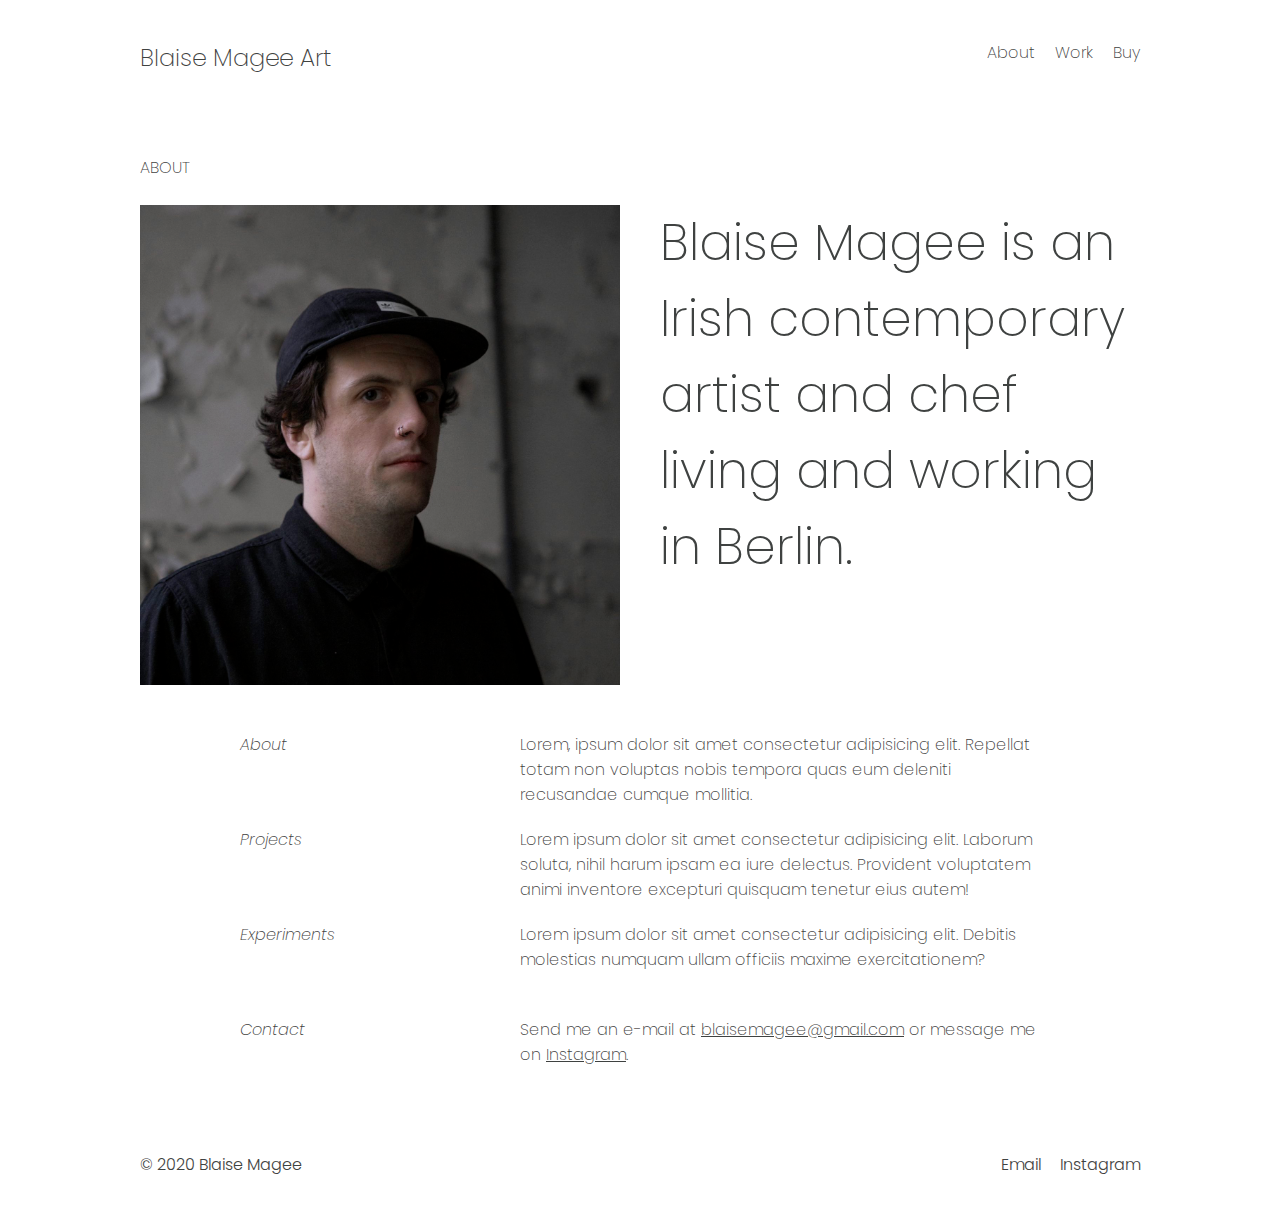
<file: about.html>
<!DOCTYPE html>
<html lang="en">
  <head>
    <meta charset="UTF-8" />
    <meta name="viewport" content="width=device-width, initial-scale=1.0" />
    <title>Blaise Magee Art | About</title>
    <link rel="stylesheet" href="style.css" />
  </head>
  <body>
    <!-- header -->

    <div include-html="header.html"></div>

    <!-- end header -->

    ABOUT <br /><br />
    <div class="two_block_about">
      <div class="about_photo">
        <img
          src="images/blaise magee-bio-portrait.png"
          class="img_block"
          alt=""
        />
      </div>
      <div class="about_title">
        Blaise Magee is an Irish contemporary artist and chef living and working
        in Berlin.
      </div>
    </div>
    <div class="one_block">
      <div>
        <div class="about_block">
          <div class="italic">About</div>
          <div>
            Lorem, ipsum dolor sit amet consectetur adipisicing elit. Repellat
            totam non voluptas nobis tempora quas eum deleniti recusandae cumque
            mollitia.
          </div>
          <div class="italic">Projects</div>
          <div>
            Lorem ipsum dolor sit amet consectetur adipisicing elit. Laborum
            soluta, nihil harum ipsam ea iure delectus. Provident voluptatem
            animi inventore excepturi quisquam tenetur eius autem!
          </div>
          <div class="italic">Experiments</div>
          <div>
            Lorem ipsum dolor sit amet consectetur adipisicing elit. Debitis
            molestias numquam ullam officiis maxime exercitationem?
          </div>
          <div class="italic">Contact</div>
          <div>
            Send me an e-mail at
            <a href="mailto:Blaisemagee@gmail.com" target="_blank"
              >blaisemagee@gmail.com</a
            >
            or message me on
            <a href="https://www.instagram.com/hallionmk1/" target="_blank"
              >Instagram</a
            >.
          </div>
        </div>
      </div>
    </div>

    <!-- footer -->

    <div include-html="footer.html"></div>

    <!-- end footer -->

    <script src="script.js"></script>
    <script>
      includeHTML();
    </script>
  </body>
</html>
</file>
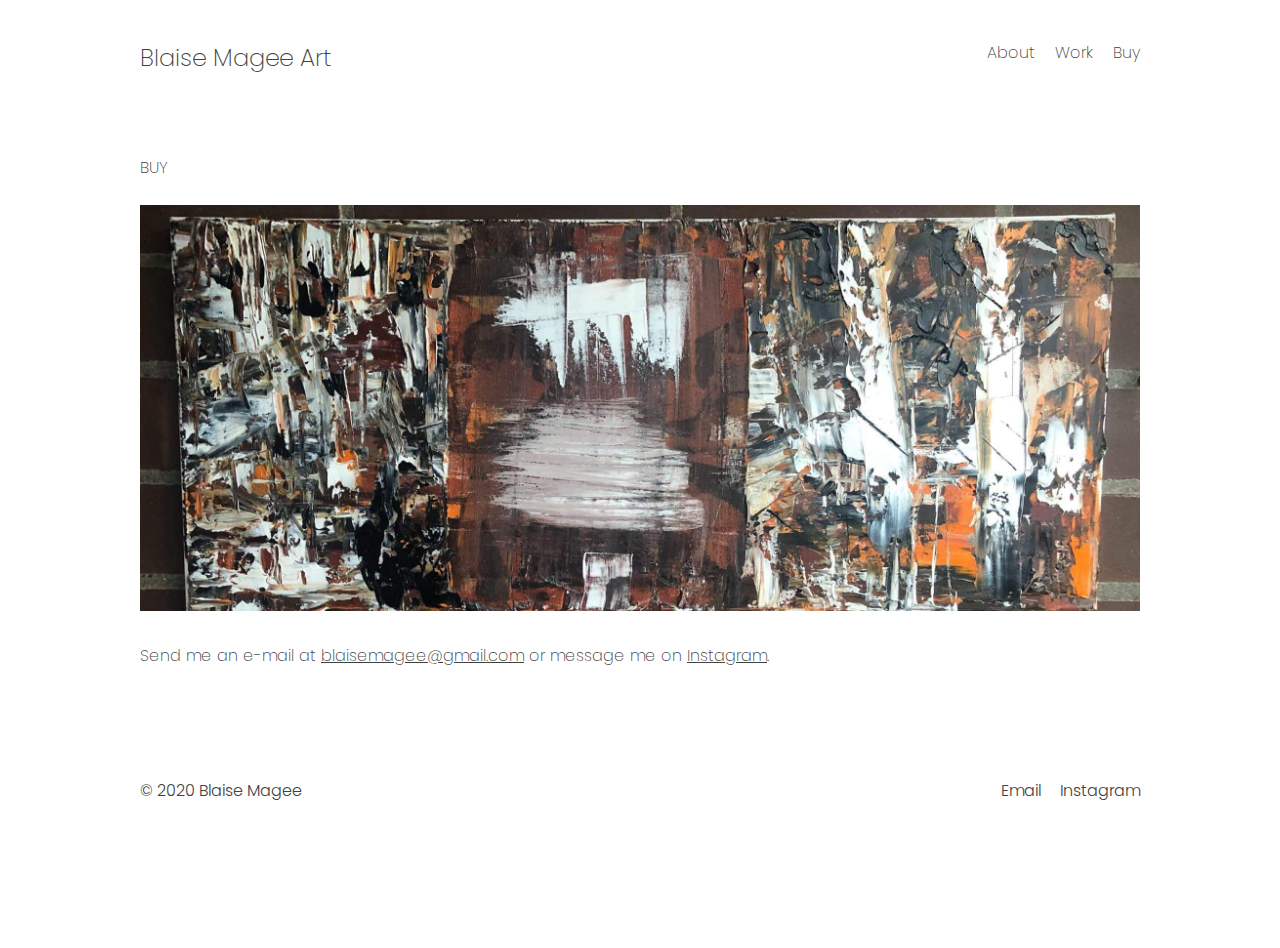
<file: buy.html>
<!DOCTYPE html>
<html lang="en">
  <head>
    <meta charset="UTF-8" />
    <meta name="viewport" content="width=device-width, initial-scale=1.0" />
    <title>Blaise Magee Art | Buy</title>
    <link rel="stylesheet" href="style.css" />
  </head>
  <body>
    <!-- header -->

    <div include-html="header.html"></div>

    <!-- end header -->
    BUY <br /><br />

    <img src="images/blaise-magee-painting-4.jpg" alt="" width="100%" />
    <br /><br />
    <div>
      Send me an e-mail at
      <a href="mailto:Blaisemagee@gmail.com" target="_blank"
        >blaisemagee@gmail.com</a
      >
      or message me on
      <a href="https://www.instagram.com/hallionmk1/" target="_blank"
        >Instagram</a
      >.
    </div>

    <br /><br />
    <!-- footer -->
    <div class="">
      <div include-html="footer.html"></div>
    </div>

    <!-- end footer -->

    <script src="script.js"></script>
    <script>
      includeHTML();
    </script>
  </body>
</html>
</file>
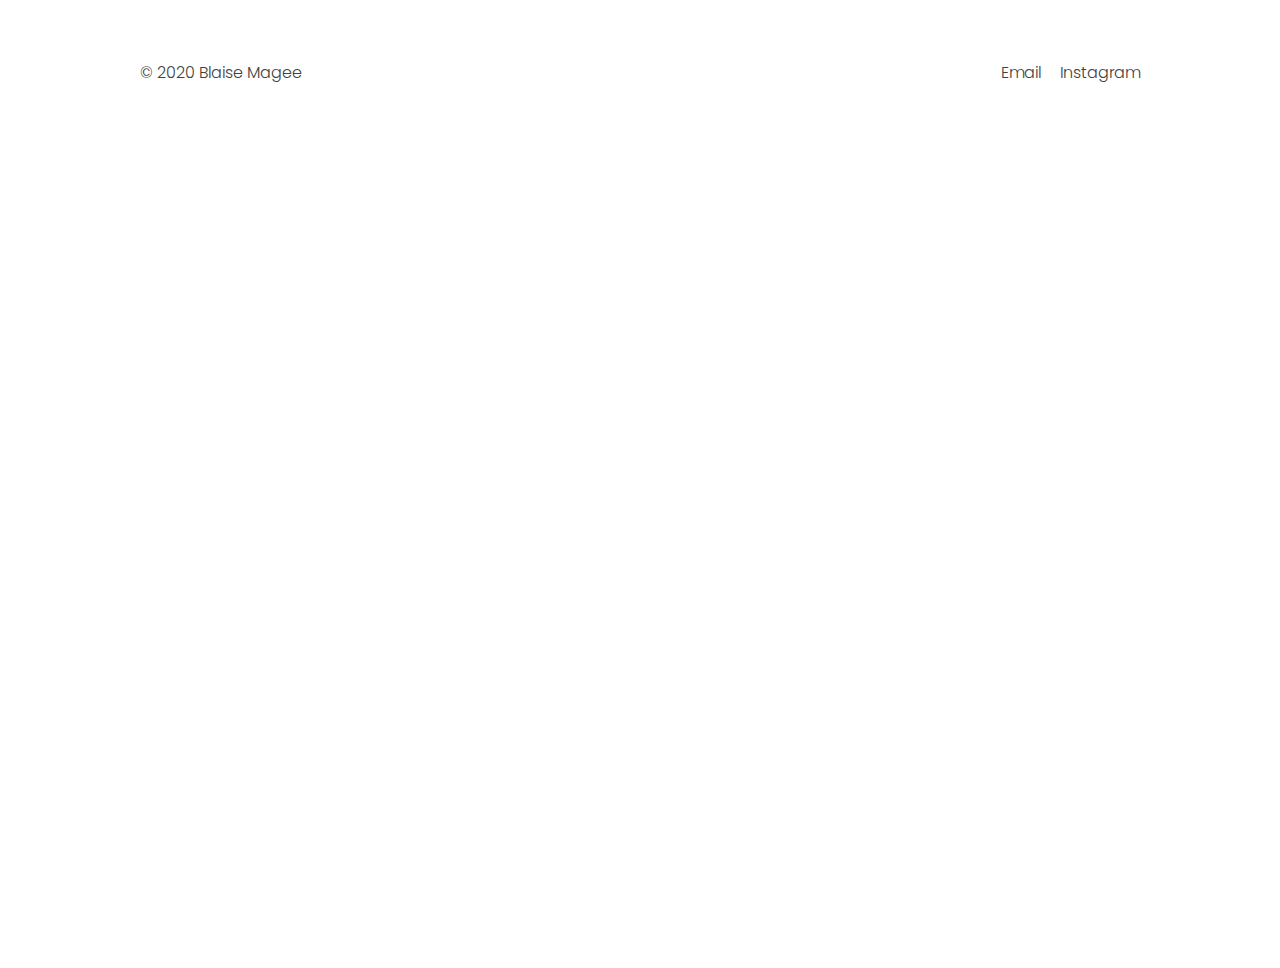
<file: footer.html>
<!DOCTYPE html>
<html lang="en">
  <head>
    <meta charset="UTF-8" />
    <meta name="viewport" content="width=device-width, initial-scale=1.0" />
    <title>Footer</title>
    <link rel="stylesheet" href="style.css" />
  </head>
  <body>
    <footer>
      <div class="two_block_footer">
        <div class="bold">&#169; 2020 Blaise Magee</div>
        <div class="footer_menu bold">
          <a class="" href="mailto:Blaisemagee@gmail.com" target="_blank"
            >Email</a
          >

          <a
            href="https://www.instagram.com/hallionmk1/"
            target="_blank"
            class="footer_item"
            >Instagram</a
          >
        </div>
      </div>
    </footer>
  </body>
</html>
</file>
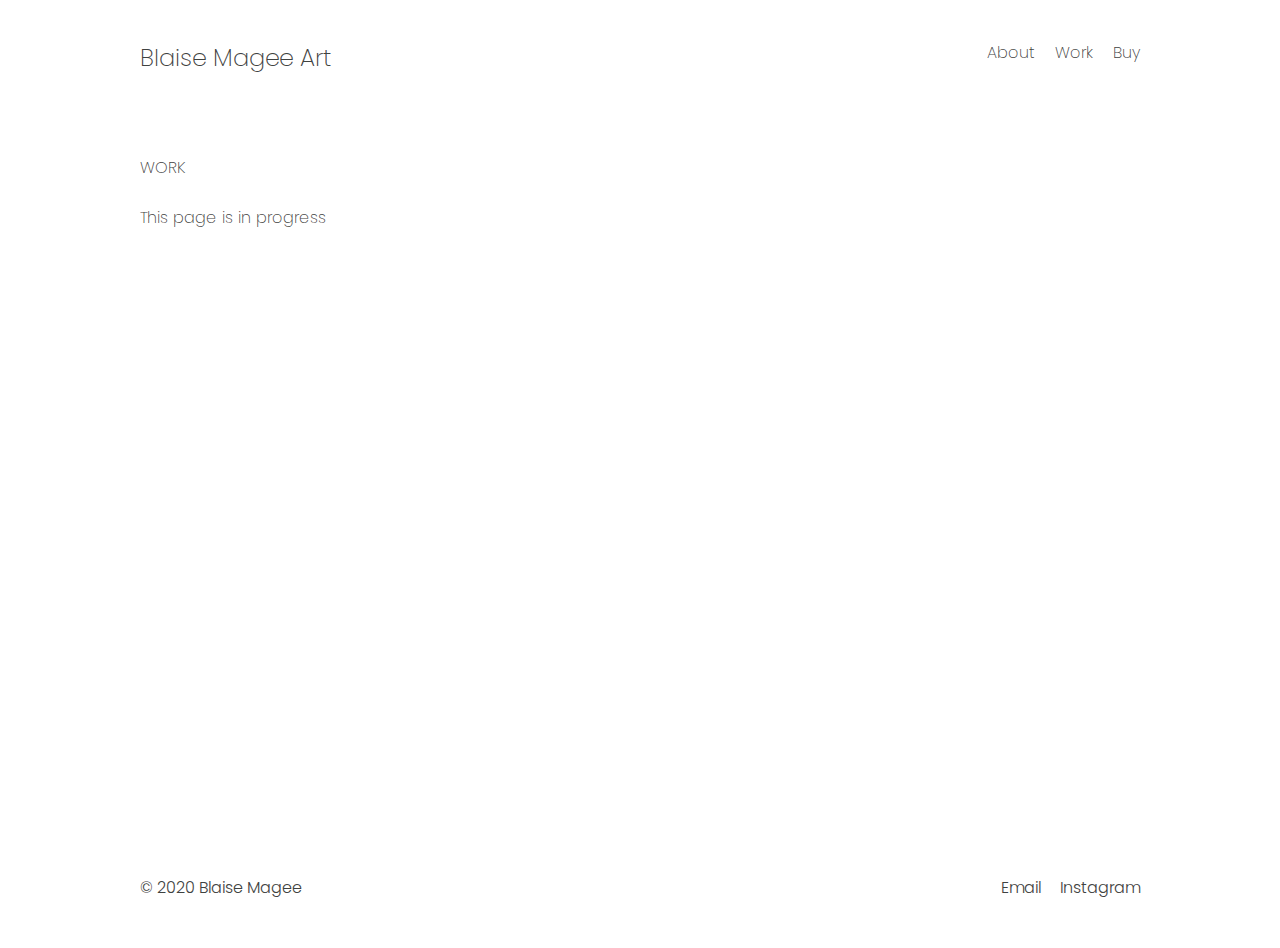
<file: work.html>
<!DOCTYPE html>
<html lang="en">
  <head>
    <meta charset="UTF-8" />
    <meta name="viewport" content="width=device-width, initial-scale=1.0" />
    <title>Blaise Magee Art | Work</title>
    <link rel="stylesheet" href="style.css" />
  </head>
  <body>
    <!-- header -->

    <div include-html="header.html"></div>

    <!-- end header -->
    WORK <br /><br />
    This page is in progress

    <!-- footer -->

    <!-- footer -->
    <div class="sticky_footer">
      <div include-html="footer.html"></div>
    </div>

    <!-- end footer -->

    <!-- end footer -->

    <script src="script.js"></script>
    <script>
      includeHTML();
    </script>
  </body>
</html>
</file>
<file: style.css>
/* font */

@import url(https://fonts.googleapis.com/css2?family=Poppins:wght@100;200;300;400;500;600;700;800;900&display=swap);
html {
  box-sizing: border-box;
  font-family: "Poppins", sans-serif;
  font-size: 16px;
  font-weight: 200;
  color: #3f4241;
  text-decoration: none;
}

.bold {
  font-weight: 350;
}

.italic {
  font-style: italic;
}

a:link,
a:visited {
  color: #3f4241;
}

/* end font */

/* layout */

body {
  margin-left: 140px;
  margin-right: 140px;
  position: relative;
  min-height: 100vh;
}

.sticky_footer {
  position: absolute;
  bottom: 0;
  width: 100%;
}

@media screen and (max-width: 1024px) {
  body {
    margin-left: 10px;
    margin-right: 10px;
  }
}
/* end layout */

/* <<<<<<<<<<<<<<<<< Burger Menu >>>>>>>>>>>>>>>> */
#menuToggle {
  display: block;
  position: relative;
  top: 0px;
  left: 10px;

  z-index: 1;

  -webkit-user-select: none;
  user-select: none;
}

#menuToggle a {
  text-decoration: none;
  color: #3f4241;

  transition: color 0.3s ease;
}

#menuToggle a:hover {
  color: white;
}

#menuToggle input {
  display: block;
  width: 40px;
  height: 32px;
  position: absolute;
  top: -7px;
  left: -5px;

  cursor: pointer;

  opacity: 0; /* hide this */
  z-index: 2; /* and place it over the hamburger */

  -webkit-touch-callout: none;
}

#menuToggle span {
  display: block;
  width: 33px;
  height: 4px;
  margin-bottom: 5px;
  position: relative;

  background: #cdcdcd;
  border-radius: 3px;

  z-index: 1;

  transform-origin: 4px 0px;

  transition: transform 0.5s cubic-bezier(0.77, 0.2, 0.05, 1),
    background 0.5s cubic-bezier(0.77, 0.2, 0.05, 1), opacity 0.55s ease;
}

#menuToggle span:first-child {
  transform-origin: 0% 0%;
}

#menuToggle span:nth-last-child(2) {
  transform-origin: 0% 100%;
}

/* 
   * Transform all the slices of hamburger
   * into a crossmark.
   */
#menuToggle input:checked ~ span {
  opacity: 1;
  transform: rotate(45deg) translate(-2px, -1px);
  background: #232323;
}

#menuToggle input:checked ~ span:nth-last-child(3) {
  opacity: 0;
  transform: rotate(0deg) scale(0.2, 0.2);
}

#menuToggle input:checked ~ span:nth-last-child(2) {
  transform: rotate(-45deg) translate(0, -1px);
}

#menu {
  position: absolute;
  width: 100vw;
  height: 100vh;
  margin: -100px 0 0 -50px;
  padding: 50px;
  padding-top: 125px;

  background: #ededed;
  list-style-type: none;
  -webkit-font-smoothing: antialiased;
  /* to stop flickering of text in safari */

  transform-origin: 0% 0%;
  transform: translate(-100%, 0);

  transition: transform 0.5s cubic-bezier(0.77, 0.2, 0.05, 1);
}

#menu li {
  padding: 10px 0;
}

.burger_header {
  font-size: 2rem;
}
.burger_work {
  font-size: 1.7rem;
}

#menuToggle input:checked ~ ul {
  transform: none;
}

@media screen and (min-width: 1280px) {
  #menuToggle {
    display: none;
  }
}

@media screen and (max-width: 1279px) {
  #menuToggle {
    margin-bottom: 40px;
  }
}

/* <<<<<<<<<<<<<<<<< End Burger Menu >>>>>>>>>>>>>>>> */

/* <<<<<<<<<<<<<<<<< header >>>>>>>>>>>>>>>>>>>>*/
.home_title {
  font-size: 24px;
}

header {
  margin-top: 40px;
  margin-bottom: 80px;
}

@media screen and (max-width: 1279px) {
  header {
    margin-top: 20px;
  }
}
.two_block,
.two_block_about,
.two_block_footer {
  display: grid;
  grid-template-columns: 1fr 1fr;
  grid-column-gap: 40px;
}
.menu,
.footer_menu {
  text-align: right;
}
.menu_item,
.footer_item {
  margin-left: 15px;
}
@media screen and (max-width: 767px) {
  .two_block,
  .two_block_footer {
    grid-template-columns: 1fr;
  }
  .footer_menu {
    margin-top: 1rem;
  }
}

@media screen and (max-width: 1024px) {
  .header_mobile {
    display: none;
  }
}

header a:link,
footer a:link {
  text-decoration: none;
  color: #3f4241;
}

header a:visited,
footer a:visited {
  text-decoration: none;
  color: #3f4241;
}

header a:hover,
footer a:hover {
  text-decoration: underline;
  color: #3f4241;
}

.inline_list li {
  display: inline-block;
  float: right;
  margin-left: 20px;
  line-height: 16px;
}

/* <<<<<<<<<<<<<<<<<<<< End header >>>>>>>>>>>>>>>*/

/*<<<<<<<<<<<<<< footer >>>>>>>>>>>>>>>>>>*/

footer {
  margin-top: 60px;
  margin-bottom: 40px;
}

@media screen and (max-width: 767px) {
  .two_block_footer {
    justify-items: center;
  }
}

/* <<<<<<<<<<<<<<<<<< end footer >>>>>>>>>>>>>>>> */

/* <<<<<<<<<<<<<<<<<< home page >>>>>>>>>>>>>>>>>> */

/* home page overlay */

.close {
  background: none;
  color: white;
  border: 0;
}

.overlay {
  position: fixed;
  background: rgba(0, 0, 0, 0.7);
  top: 0;
  right: 0;
  bottom: 0;
  left: 0;
  display: none;
  z-index: 2;
}
/* end home page overlay */
.container {
  display: grid;
  grid-template-columns: 1fr 28% 28% 1fr;
  grid-column-gap: 20px;
}

.img_block {
  width: 100%;
}

.container1,
.container2,
.container3,
.container4 {
  display: flex;
  flex-direction: column;
  grid-row-gap: 20px;
}

@media screen and (max-width: 1024px) {
  .container {
    grid-template-columns: 1fr 1fr;
  }
}

/* <<<<<<<<<<<<<<<<<<<< end home page >>>>>>>>>>>>>>>>>>>>>>*/

/* about page */
.one_block {
  margin-left: 100px;
  margin-right: 100px;
}

@media screen and (max-width: 1024px) {
  .one_block {
    margin-left: 0;
    margin-right: 0;
  }
  .two_block_about {
    grid-template-columns: 1fr;
  }
}

.about_title {
  font-size: 50px;
  margin-bottom: 40px;
}

@media screen and (max-width: 767px) {
  .about_title {
    font-size: 30px;
  }
}

.about_photo {
  margin-bottom: 40px;
  width: 100%;
  object-fit: cover;
}

.about_block {
  display: grid;
  grid-template-columns: 35% 1fr;
  grid-template-rows: 1fr 1fr 1fr 1fr;
  grid-row-gap: 20px;
}

a:link,
a:visited {
  color: #3f4241;
}

/* end about page */
</file>
